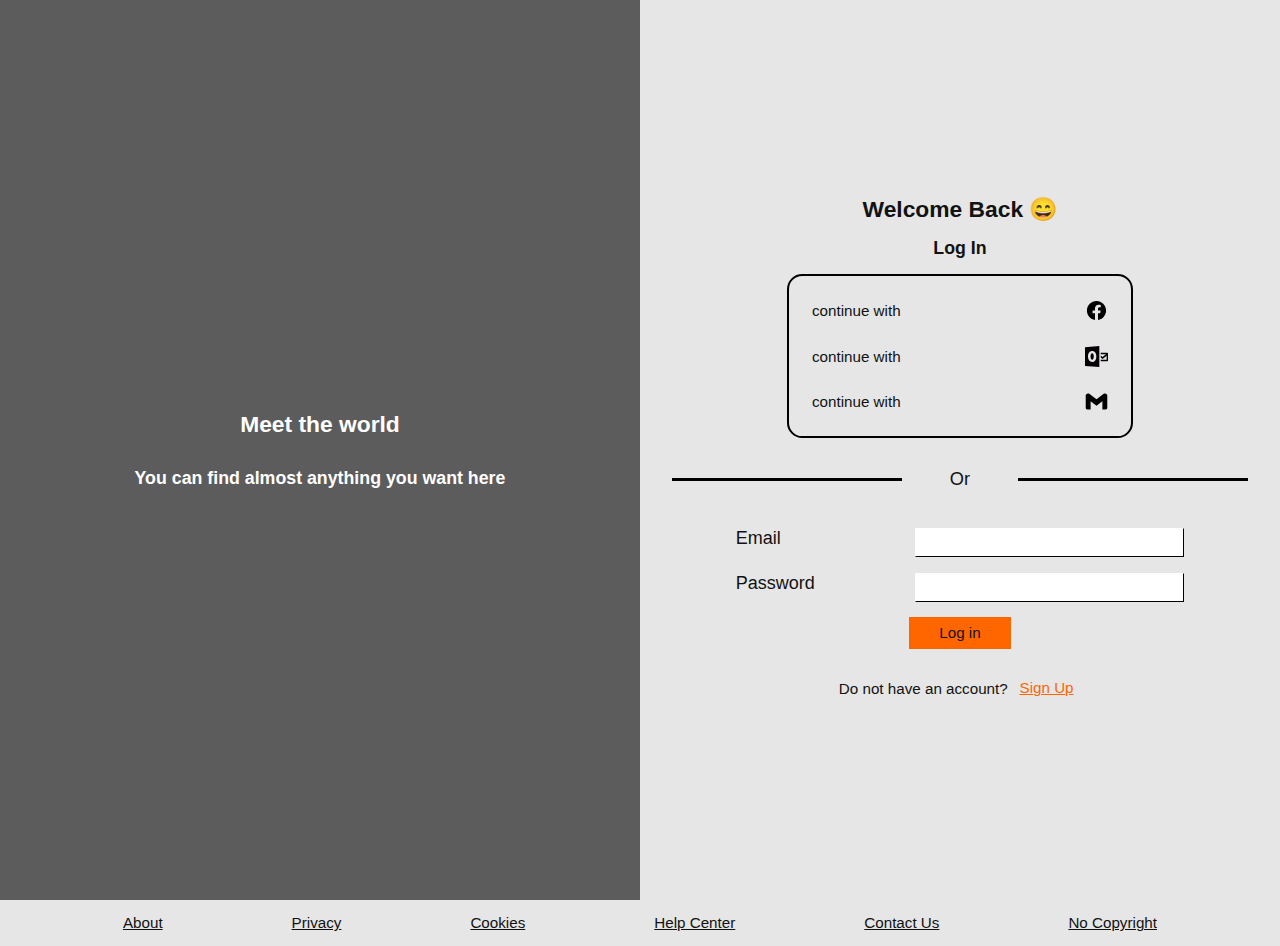
<file: index.html>
<!DOCTYPE html>
<html lang="en">
  <head>
    <meta charset="UTF-8" />
    <meta http-equiv="X-UA-Compatible" content="IE=edge" />
    <meta name="viewport" content="width=device-width, initial-scale=1.0" />
    <link rel="stylesheet" href="./index.css" />
    <link rel="stylesheet" href="./styles/logIn.css" />
    <title>Social Unknown</title>
  </head>
  <body>
    <main class="main__log-in">
      <section class="main-left flex flex__column flex__sp-evl">
        <h2>Meet the world</h2>
        <h3>You can find almost anything you want here</h3>
      </section>
      <section class="main-right flex flex__item-center">
        <div class="main-right__sign-up" id="sign-up-container">
          <article
            class="main-right__log-in flex flex__item-center flex__column"
          >
            <h2>Explore the world</h2>
            <h3>Sign up</h3>
            <ul class="log-in__media-container">
              <li>
                <a href="" class="log-in__form-container__item">
                  <span>continue with</span>
                  <img
                    src="./assets/svg/facebook.svg"
                    class="svg-container__small"
                    alt=""
                  />
                </a>
              </li>
              <li>
                <a href="" class="log-in__form-container__item">
                  <span>continue with</span>
                  <img
                    src="./assets/svg/outlook.svg"
                    class="svg-container__small"
                    alt=""
                  />
                </a>
              </li>
              <li>
                <a href="" class="log-in__form-container__item">
                  <span>continue with</span>
                  <img
                    src="./assets/svg/gmail.svg"
                    class="svg-container__small"
                    alt=""
                  />
                </a>
              </li>
            </ul>
          </article>
          <div class="main-right__log-in flex flex__item-center flex__column">
            <form
              action=""
              class="main-right__log-in__form flex flex__item-center flex__column"
            >
              <div class="log-in__form__input-container">
                <label for="">Email</label>
                <input
                  type="email"
                  name="email"
                  class="form__input-container__input"
                  autocomplete="off"
                />
              </div>
              <div class="log-in__form__input-container">
                <label for="">Password</label>
                <input
                  type="password"
                  name="password"
                  class="form__input-container__input"
                  autocomplete="off"
                />
              </div>
              <div class="log-in__form__input-container">
                <label for="">Repeat-Password</label>
                <input
                  type="password"
                  name="re-password"
                  class="form__input-container__input"
                  autocomplete="off"
                />
              </div>
              <button class="main-right__log-in__form__button">Sign Up</button>
            </form>
            <div>
              <span>Already have an account</span
              ><button class="sign-up-button">Log In</button>
            </div>
          </div>
        </div>
        <div class="flex__container">
          <article
            class="main-right__log-in flex flex__column flex__item-center flex__sp-center"
          >
            <h2>Welcome Back 😄</h2>
            <h3>Log In</h3>
            <ul class="log-in__media-container">
              <li>
                <a href="" class="log-in__form-container__item">
                  <span>continue with</span>
                  <img
                    src="./assets/svg/facebook.svg"
                    class="svg-container__small"
                    alt=""
                  />
                </a>
              </li>
              <li>
                <a href="" class="log-in__form-container__item">
                  <span>continue with</span>
                  <img
                    src="./assets/svg/outlook.svg"
                    class="svg-container__small"
                    alt=""
                  />
                </a>
              </li>
              <li>
                <a href="" class="log-in__form-container__item">
                  <span>continue with</span>
                  <img
                    src="./assets/svg/gmail.svg"
                    class="svg-container__small"
                    alt=""
                  />
                </a>
              </li>
            </ul>
          </article>
          <div class="main-right__separator">Or</div>
          <div class="main-right__log-in flex flex__item-center flex__column">
            <form
              action=""
              class="main-right__log-in__form flex flex__column flex__item-center"
            >
              <div class="log-in__form__input-container">
                <label for="">Email</label>
                <input
                  type="email"
                  name="email"
                  class="form__input-container__input"
                  autocomplete="off"
                />
              </div>
              <div class="log-in__form__input-container">
                <label for="">Password</label>
                <input
                  type="password"
                  name="password"
                  class="form__input-container__input"
                  autocomplete="off"
                />
              </div>
              <a
                id="button-log-in"
                href="/Social-Smth/pages/main.html"
                class="main-right__log-in__form__button"
                type="submit"
              >
                Log in
              </a>
            </form>
            <div>
              <span>Do not have an account? </span>
              <button class="sign-up-button">Sign Up</button>
            </div>
          </div>
        </div>
      </section>
    </main>
    <footer class="footer">
      <a href="#">About</a>
      <a href="#">Privacy</a>
      <a href="#">Cookies</a>
      <a href="#">Help Center</a>
      <a href="#">Contact Us</a>
      <a href="#">No Copyright</a>
    </footer>
    <script src="scripts/landingPage.js"></script>
  </body>
</html>
</file>
<file: index.css>
* {
  margin: 0;
  padding: 0;
  border: 0;
  box-sizing: border-box;
}
html {
  font-size: clamp(0.95rem, 1vw, 1rem);
  font-family: "Andika", sans-serif;
}
body {
  background-color: var(--bg-color-secondary);
  color: var(--font-color);
}
body.dark-mode {
  --bg-color-secondary: hsl(0, 0%, 11%);
  --border-color: hsl(0, 0%, 82%);
  --container-color: hsl(0, 0%, 25%);
  --font-color: hsl(0, 0%, 100%);
  --font-color-optional: hsl(0, 0%, 0%);
}
input,
textarea,
button {
  font-size: inherit;
  font-family: inherit;
}
a {
  color: inherit;
  text-decoration: none;
}
.footer__a {
  text-decoration: underline;
}
:root {
  --bg-color-secondary: hsl(0, 0%, 90%);
  --bg-color-body: hsl(24, 100%, 50%);
  --border-container-color: hsl(0, 0%, 39%);
  --container-color: hsl(0, 0%, 85%);
  --font-color: hsl(0, 0%, 7%);
  --font-color-static: hsl(0, 0%, 7%);
  --border-color: hsl(0, 0%, 7%);
  --font-color-optional: hsl(0, 0%, 100%);
  --footer-height: 3rem;
  --full-height-page: calc(100vh - var(--header-height));
  --header-height: 5rem;
  --header-svg-size: calc((var(--header-height) - 1rem));
  --svg-standard-size: 3rem;
  --width-limit: 80rem;
}
.main {
  display: flex;
  min-height: var(--full-height-page);
  max-width: var(--width-limit);
  position: relative;
  justify-content: center;
  gap: 1rem;
  margin: auto;
  padding: 1em 0;
}
.menu-container {
  list-style: none;
  display: flex;
  flex-direction: column;
  justify-content: space-evenly;
  gap: 0.8rem;
}
.menu-header__title {
  font-size: 1.2em;
  font-weight: 400;
}
.overflow-x {
  overflow-x: auto;
}
.overflow-y {
  overflow-y: auto;
}
.grid {
  display: grid;
}
.place-items-center {
  place-items: center;
}
.flex {
  display: flex;
}
.flex__gap-sm {
  gap: 0.5rem;
}
.flex__gap-md {
  gap: 1rem;
}
.flex__gap-bg {
  gap: 2em;
}
.flex__row {
  flex-direction: row;
}
.flex__column {
  flex-direction: column;
}
.flex__sp-center {
  justify-content: center;
}
.flex__sp-btw {
  justify-content: space-between;
}
.flex__sp-ard {
  justify-content: space-around;
}
.flex__sp-evl {
  justify-content: space-around;
}

.flex__item-start {
  align-items: start;
}
.flex__item-center {
  align-items: center;
}
.flex__container {
  display: flex;
  flex-direction: column;
  gap: 2em;
}
.flex__wrap {
  flex-wrap: wrap;
}
.height__full {
  height: 100%;
}
.width__30 {
  width: 30%;
}
.width__40 {
  width: 40%;
}
.width__md {
  width: 50%;
}
.width__60 {
  width: 60%;
}
.width__70 {
  width: 70%;
}
.width__90 {
  width: 90%;
}
.width__full {
  width: 100%;
}
.margin__all-right {
  margin-right: auto;
}
.margin__all-left {
  margin-left: auto;
}
.svg-container__small {
  height: 1.5rem;
  width: 1.5rem;
  object-fit: contain;
}
.image-holder__small {
  height: 1.5rem;
  width: 1.5rem;
  background-color: gray;
  border-radius: 50%;
}
.image-holder__medium {
  height: 2rem;
  width: 2rem;
  background-color: gray;
  border-radius: 50%;
}
.image-holder {
  height: var(--svg-standard-size);
  width: var(--svg-standard-size);
  background-color: gray;
  border-radius: 50%;
}
.profile-image {
  margin: 0 1rem;
}
.profile-nickname {
  padding-left: 0.5rem;
  font-size: 0.9rem;
  font-weight: lighter;
}
.profile-nickname::before {
  content: "(";
}
.profile-nickname::after {
  content: ")";
}
.separator {
  position: relative;
}
.separator::after {
  content: "";
  width: 90%;
  height: 0.1rem;
  background-color: var(--border-color);
  bottom: -0.2rem;
  position: absolute;
  left: 50%;
  transform: translate(-50%, -50%);
}
.border__radius-sm {
  border-radius: 0.5rem;
}
.bg__primary {
  background-color: var(--bg-color-body);
}
.bg__container {
  background-color: var(--container-color);
}
.color-text {
  color: var(--font-color);
}
.container__bg-main {
  background-color: var(--bg-color-secondary);
}
.container__bg-container {
  background-color: var(--container-color);
}
.cursor__pointer {
  cursor: pointer;
}
.pd-top__bg {
  padding-top: 1.5rem;
}
.pd-top__md {
  padding-top: 1rem;
}
.pd-left__md {
  padding-left: 1rem;
}
.pd-md {
  padding: 1rem;
}
.pd-sm {
  padding: 0.5rem;
}
.text-center {
  text-align: center;
}
.text-subtitle {
  font-weight: 400;
  font-size: 1.2rem;
}
.relative {
  position: relative;
}
.user__active,
.user__offline {
  height: 0.8rem;
  width: 0.8rem;
  border-radius: 50%;
  left: 70%;
  top: 0;
  position: absolute;
}
.user__active {
  background-color: rgb(33, 224, 33);
}
.user__offline {
  background-color: rgb(197, 194, 194);
}
.user__image-sm {
  height: 3rem;
  width: 3rem;
  object-fit: cover;
  border-radius: 50%;
}
.user__image-smaller {
  height: 2rem;
  width: 2rem;
  object-fit: cover;
  border-radius: 50%;
}
.hamburger-btn {
  display: none;
  flex-direction: column;
  place-content: center;
  position: fixed;
  bottom: 0;
  right: 50%;
  transform: translate(50%, -15%);
  height: 3.5em;
  width: 3.5rem;
  background-color: var(--bg-color-secondary);
  border-radius: 50%;
  border: thin solid black;
  cursor: pointer;
  transition: 0.5s;
  z-index: 999;
}
.bar {
  width: 2rem;
  height: 3px;
  background-color: var(--bg-color-body);
  margin: 5px auto;
}
.hamburger-btn.open .bar:nth-child(1) {
  display: none;
}
.hamburger-btn.open .bar:nth-child(2) {
  transform: translateY(8px) rotate(45deg);
}
.hamburger-btn.open .bar:nth-child(3) {
  transform: translateY(-5px) rotate(-45deg);
}
/*-----------------header---------------*/
.current {
  background-color: var(--bg-color-secondary);
  border-radius: 0;
  height: var(--header-height);
  width: 4.5rem;
  display: flex;
  align-items: center;
}
.header {
  background-color: var(--bg-color-body);
  display: flex;
  justify-content: center;
  height: var(--header-height);
  padding: 0 1rem;
  gap: 5rem;
  position: sticky;
  top: 0;
  z-index: 1;
}
.header > a {
  display: flex;
  align-items: center;
}
.logo-container img {
  height: calc(var(--header-height) - 1rem);
  width: auto;
}
.width__limit {
  max-width: var(--width-limit);
}
.header__nav {
  position: relative;
  display: flex;
  justify-content: space-between;
  align-items: center;
  width: max(60%, 20rem);
  padding: 0 1rem;
}
.header__nav__navbar {
  display: flex;
  align-items: center;
  justify-content: space-evenly;
  list-style: none;
  min-width: 14rem;
  max-width: 20rem;
  gap: 1rem;
}
.navbar-item {
  background-color: var(--bg-color-secondary);
  border-radius: 50%;
  height: 4rem;
  width: 4rem;
  display: flex;
  align-items: center;
  justify-content: center;
  transition: transform 0.2s;
  cursor: pointer;
}
.navbar-item:not(.current):hover,
.navbar-item:not(.current):active {
  transform: scale(1.1);
}
.navbar-item__link {
  display: flex;
  align-items: center;
}
.navbar-item__text {
  display: none;
}
.current {
  background-color: var(--bg-color-secondary);
  border-radius: 0;
  height: var(--header-height);
  width: 4.5rem;
  display: flex;
  align-items: center;
}
.navbar-items.current svg {
  transform: scale(1.1);
}
.button-menu-responsive {
  display: none;
  background-color: var(--bg-color-secondary);
  border-radius: 50%;
}
.hidden-menu {
  display: none;
  position: fixed;
  min-height: 20rem;
  width: min(100%, 20rem);
  padding: 0.8rem 1rem;
  background-color: var(--bg-color-secondary);
  top: var(--header-height);
  right: 0;
  border-bottom: 0.3rem solid var(--border-container-color);
  border-left: 0.3rem solid var(--border-container-color);
  border-bottom-left-radius: 1.5em;
  z-index: 100;
}
.show {
  display: flex;
  flex-direction: column;
  /* justify-content: space-between; */
  gap: 1rem;
}
.menu__item-link {
  display: flex;
  align-items: center;
  gap: 1rem;
  padding: 0.3rem;
  border-radius: 0.5rem;
  cursor: pointer;
}
.menu__item-link:not(.notHover):hover {
  background-color: var(--bg-color-body);
}
.to-hover:hover {
  background-color: var(--bg-color-body);
}

.to-hover:hover > svg,
.to-hover:hover > img {
  transition: filter 0.2s;
  filter: invert(100%) sepia(97%) saturate(13%) hue-rotate(237deg)
    brightness(104%) contrast(104%);
}
.to-hover:hover > img {
  transition: none;
  filter: contrast(0) sepia(100%) hue-rotate(116deg) brightness(1.4)
    saturate(0.28);
}
.menu-dark-mode__bg {
  width: 3em;
  height: 1.4em;
  background-color: var(--bg-color-body);
  border-radius: 0.8rem;
}
.menu-dark-mode__button {
  width: 1.4em;
  height: 1.4em;
  background-color: white;
  border-radius: 0.8rem;
  transition: 0.3s;
}
.menu-dark-mode__button.on {
  transform: translateX(115%);
}
/*--------------Main Containers------------*/

[class^="main__container"] {
  min-width: 25%;
  height: max(20rem, 80vh);
  overflow-y: auto;
}
[class^="main__container"]::-webkit-scrollbar {
  background-color: transparent;
  width: 0.4rem;
}
[class^="main__container"]::-webkit-scrollbar-thumb {
  background-color: var(--bg-color-body);
  border-radius: 0.5rem;
}
.main__container-left {
  display: flex;
  justify-content: space-around;
  position: sticky;
  top: var(--header-height);
}
.menu-left__item-logo {
  width: 2rem;
  height: 2rem;
  object-fit: contain;
}

.form__input-container {
  display: flex;
}
.form__input {
  padding: 0.2rem;
  outline: transparent;
  border: none;
  width: max(10rem, 80%);
}
.form__button {
  background-color: var(--bg-color-body);
  color: var(--font-color-optional);
  padding: 0.2rem 0.4rem;
}
.hidden__menu-grid {
  display: grid;
  grid-template-columns: repeat(2, 1fr);
  grid-template-rows: repeat(2, 1fr);
}

.hidden__menu-img {
  grid-row: span 2;
}

@media (max-width: 500px) {
  .navbar-item {
    width: 100%;
    border-radius: 0;
    background-color: var(--bg-color-body);
    color: var(--bg-color-secondary);
  }
  .navbar-item:not(.current):hover,
  .navbar-item:not(.current):active {
    background-color: var(--bg-color-secondary);
    color: var(--font-color);
  }
  .navbar-item:not(.current):active .navbar-item__link {
    stroke: var(--font-color);
  }
  .navbar-items:not(.current):hover .navbar-item__link {
    stroke: var(--bg-color-body);
  }
  .navbar-item__link {
    gap: 1.5rem;
  }
  .navbar-item__text {
    display: block;
  }
}
@media (max-width: 650px) {
  .main__container-right {
    display: none;
  }
}
@media (max-width: 850px) {
  .header__nav {
    justify-content: space-evenly;
  }
  .header__nav__navbar {
    display: none;
    position: fixed;
    top: var(--header-height);
    left: 0;
    right: 0;
    bottom: 0;
    flex-direction: column;
    height: calc(100vh - var(--header-height));
    max-width: none;
    padding: 1rem 0;
    align-items: center;
    background-color: var(--bg-color-body);
    z-index: 999;
  }
  .show-navbar {
    display: flex;
  }
  .navbar-item__link-svg {
    background-color: var(--bg-color-secondary);
    border-radius: 50%;
    padding: 0.3rem;
  }
  .navbar-item {
    width: 100%;
    border-radius: 0;
    background-color: var(--bg-color-body);
    color: var(--bg-color-secondary);
  }
  .navbar-item:not(.current):hover,
  .navbar-item:not(.current):active {
    background-color: var(--bg-color-secondary);
    color: var(--font-color);
  }
  .navbar-item:not(.current):active .navbar-item__link-svg {
    stroke: var(--font-color);
  }
  .navbar-item:not(.current):hover .navbar-item__link-svg {
    stroke: var(--bg-color-body);
  }
  .navbar-item__link {
    gap: 1.5rem;
  }
  .navbar-item__text {
    display: block;
  }
  .button-menu-responsive {
    display: block;
  }
}
@media (max-width: 1050px) {
  .hamburger-btn {
    display: flex;
  }
  .main__container-left {
    display: none;
  }
  .show-menu-left {
    display: flex;
    width: 100%;
    position: fixed;
    min-height: 100vh;
    height: 100vh;
    top: 0;
    bottom: 0;
    left: 0;
    right: 0;
    overflow-y: auto;
    background-color: var(--container-color);
    z-index: 100;
  }
}
@media (min-width: 1440px) {
  .header {
    justify-content: space-around;
  }
}
</file>
<file: styles/logIn.css>
.header {
  display: none;
}
.main__log-in {
  display: flex;
  min-height: 100vh;
  position: relative;
}
.main-left,
.main-right {
  position: relative;
  width: 50%;
}
.main-left {
  background: url("https://images.unsplash.com/photo-1511632765486-a01980e01a18?ixlib=rb-4.0.3&ixid=MnwxMjA3fDB8MHxwaG90by1wYWdlfHx8fGVufDB8fHx8&auto=format&fit=crop&w=870&q=80")
    center no-repeat;
  background-size: cover;
  display: flex;
  flex-wrap: wrap;
  align-items: center;
  justify-content: center;
  gap: 2em;
  color: white;
}
.main-left > * {
  position: relative;
  z-index: 1;
}
.main-left::after {
  content: "";
  position: absolute;
  background-color: black;
  height: 100%;
  width: 100%;
  opacity: 0.6;
}
.main-right {
  padding: 1em 0;
  justify-content: center;
  gap: 1em;
}
.main-right > * {
  width: 90%;
  justify-content: space-evenly;
}
.main-right__sign-up {
  display: flex;
  flex-direction: column;
  background-color: whitesmoke;
  height: 100%;
  width: 100%;
  position: absolute;
  top: 0;
  opacity: 0;
  transition: 0.2s;
  pointer-events: none;
}
.main-right__sign-up.open {
  opacity: 1;
  z-index: 1;
  pointer-events: all;
  color: black;
}
.sign-up-button {
  font-size: inherit;
  border: 0;
  cursor: pointer;
  text-decoration: underline;
  padding: 0.5rem;
  background-color: transparent;
  color: var(--bg-color-body);
}
.main-right__log-in {
  gap: 1rem;
}
.log-in__media-container {
  border: 0.15em solid black;
  border-radius: 1rem;
  list-style: none;
  padding: 1em;
  width: 60%;
  display: flex;
  flex-direction: column;
  gap: 0.5rem;
}
.log-in__form-container__item {
  display: flex;
  align-items: center;
  gap: 0.5rem;
  justify-content: space-between;
  padding: 0.5rem;
  border-radius: 0.5rem;
}
.log-in__form-container__item:hover,
.log-in__form-container__item:active {
  background-color: whitesmoke;
}
.log-in__form-container__item:hover,
.log-in__form-container__item:active a {
  color: black;
}
.main-right__separator {
  font-size: 1.2em;
  font-weight: 300;
  display: grid;
  place-items: center;
  position: relative;
}
.main-right__separator::before,
.main-right__separator::after {
  content: "";
  height: 0.2rem;
  width: 40%;
  position: absolute;
  background-color: black;
}
.main-right__separator::before {
  left: 0;
}
.main-right__separator::after {
  right: 0;
}
.main-right__log-in__form {
  padding: 0.5rem;
  width: 100%;
  gap: 1rem;
}
.log-in__form__input-container {
  display: flex;
  justify-content: space-between;
  flex-wrap: wrap;
  font-size: large;
  width: 80%;
}
.form__input-container__input {
  width: max(8rem, 60%);
  font-size: inherit;
  padding: 0.2rem 0.4rem;
  border-right: thin solid black;
  border-bottom: thin solid black;
  border-top: thin solid transparent;
  border-left: thin solid transparent;
  outline: 0;
  transition: 0.3s;
}
.form__input-container__input:focus {
  border: thin solid black;
}
.main-right__log-in__form__button {
  font-size: inherit;
  border: 0;
  padding: 0.5rem 2rem;
  background-color: var(--bg-color-body);
  color: var(--primary-color);
}
.footer {
  font-size: 1em;
  display: flex;
  place-content: center space-evenly;
  flex-wrap: wrap;
  width: 100%;
  gap: 0.4rem;
  height: var(--footer-height);
  text-decoration: underline;
}
@media (max-width: 750px) {
  .main-left {
    position: absolute;
    width: 100%;
    height: 100%;
  }
  .main-left > * {
    display: none;
  }
  .main-right {
    width: 100%;
  }
  .main-right > * {
    color: white;
  }
  .log-in__media-container {
    width: max(80%, 14rem);
  }
}
</file>
